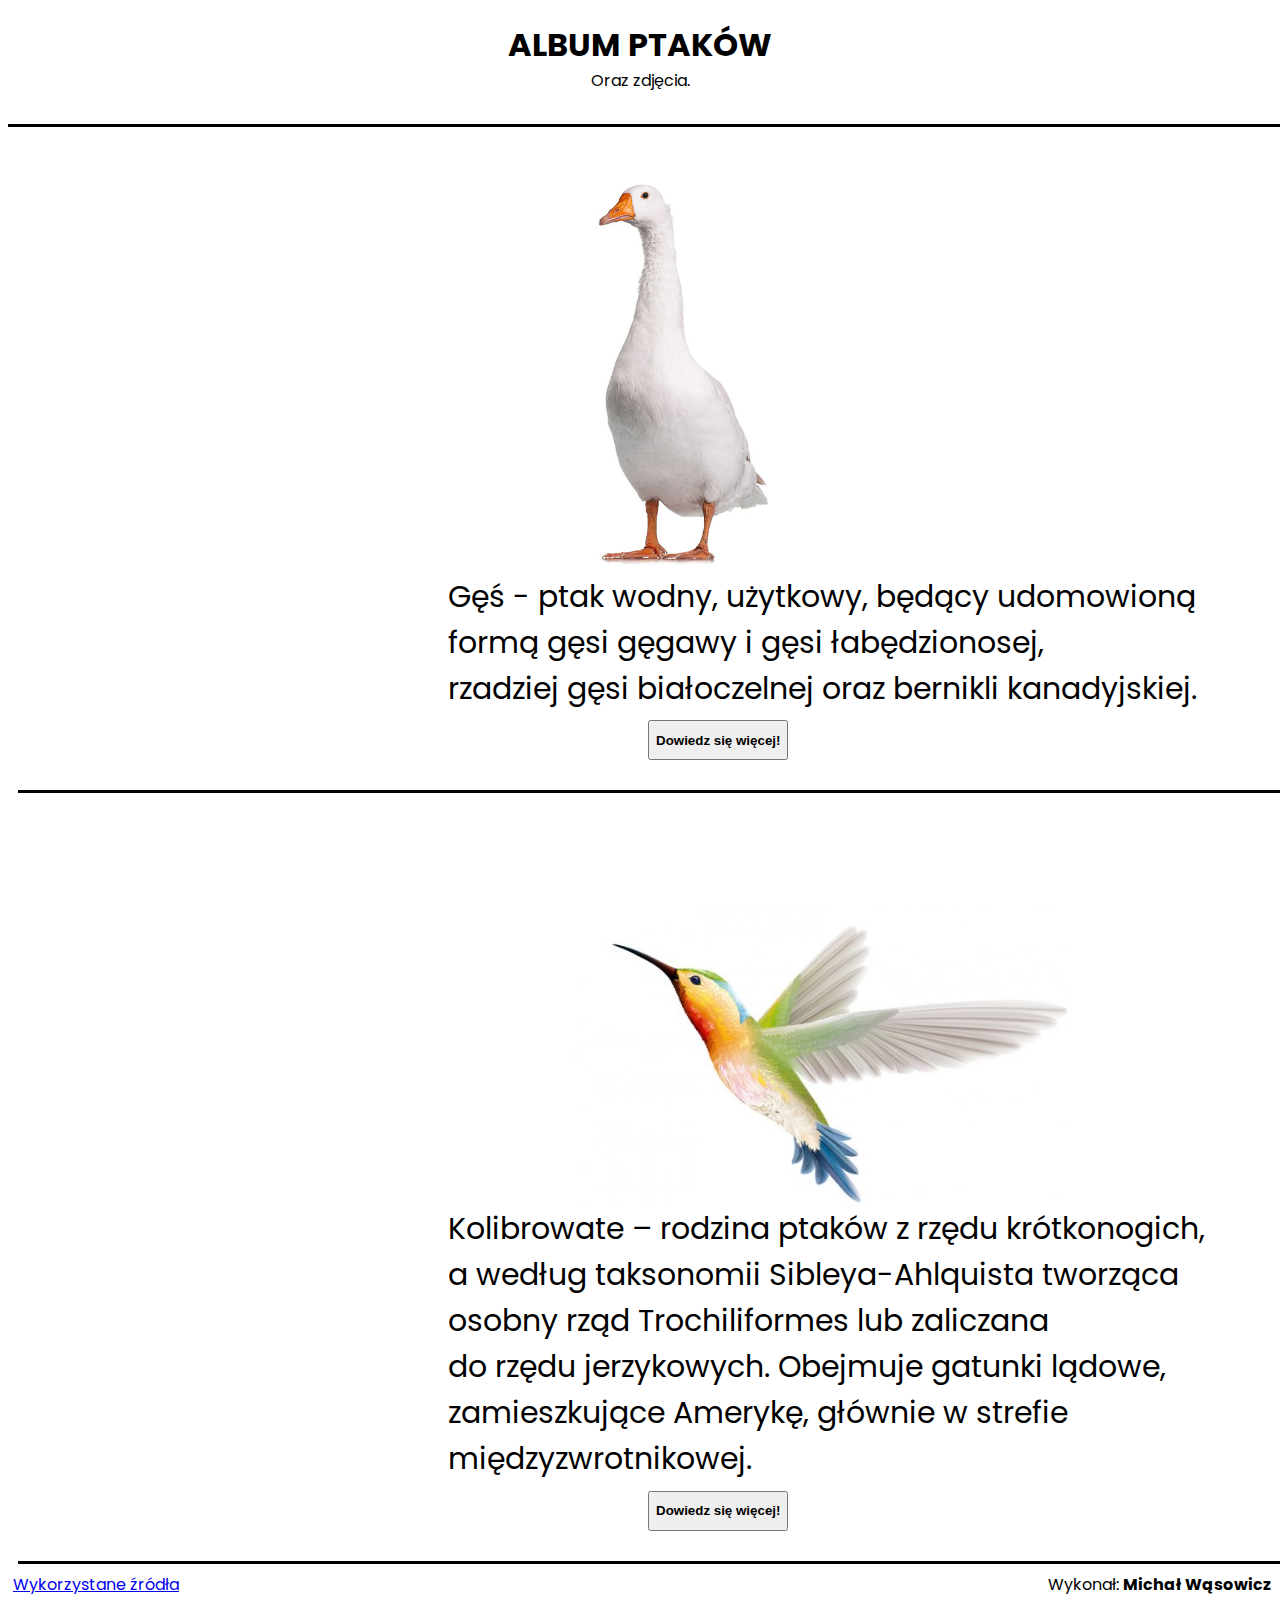
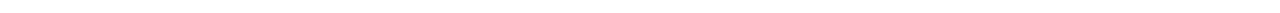
<file: index.html>
<!DOCTYPE html>
<html lang="pl">
<head>
    <meta charset="UTF-8">
    <meta http-equiv="X-UA-Compatible" content="IE=edge">
    <meta name="viewport" content="width=device-width, initial-scale=1.0">
    <title>Album Ptaków</title>
    <link rel="stylesheet" href="style.css">
    <!-- FONTY -->
    <link rel="preconnect" href="https://fonts.googleapis.com">
    <link rel="preconnect" href="https://fonts.gstatic.com" crossorigin>
    <link href="https://fonts.googleapis.com/css2?family=Poppins:wght@100;400&display=swap" rel="stylesheet"> 
</head>
<body>
<header>
    <h1>Album Ptaków</h1>
<p class="head">Oraz zdjęcia.</p>
<img src="Zdjecia/linia.jpg" alt="" style="margin-top: 5px;">
</header>
<main>
    <div class="pierwsze">
    <img src="Zdjecia/ges.jpg" alt="" class="Ges" style="float: right;">
    <p class="tekst_ges">Gęś - ptak wodny, użytkowy, będący udomowioną<br> 
        formą gęsi gęgawy i gęsi łabędzionosej, <br>rzadziej gęsi białoczelnej oraz bernikli kanadyjskiej. 
    <br> <input class="button" type="button" value="Dowiedz się więcej!" onClick="location.href='https://pl.wikipedia.org/wiki/G%C4%99%C5%9B_domowa'" />
    <img src="Zdjecia/linia.jpg" alt="" style="text-align: center; margin-left: -430px;">
 <div class="drugie">
    <img src="Zdjecia/koliber.jpg" alt="" class="Koliberpng" style="float: right;">
    <p class="koliber">Kolibrowate – rodzina ptaków z rzędu krótkonogich,<br>
         a według taksonomii Sibleya-Ahlquista tworząca osobny rząd Trochiliformes lub zaliczana <br>
         do rzędu jerzykowych. Obejmuje gatunki lądowe,<br>
          zamieszkujące Amerykę, głównie w strefie międzyzwrotnikowej. 
    <br> <input class="button1" type="button" value="Dowiedz się więcej!" onClick="location.href='https://pl.wikipedia.org/wiki/Kolibrowate'" />
    <img src="Zdjecia/linia.jpg" alt="" style="text-align: center; margin-left: -430px;">
</div>
<!-- footer -->
<footer>
   <p class="li">Wykonał: <strong>Michał Wąsowicz</strong></p>
   <a href="Podstrony/zrodla.html" class="a1" style="padding: 0px;">Wykorzystane źródła</a>
</footer>
</main>
</body>
</html>
</file>
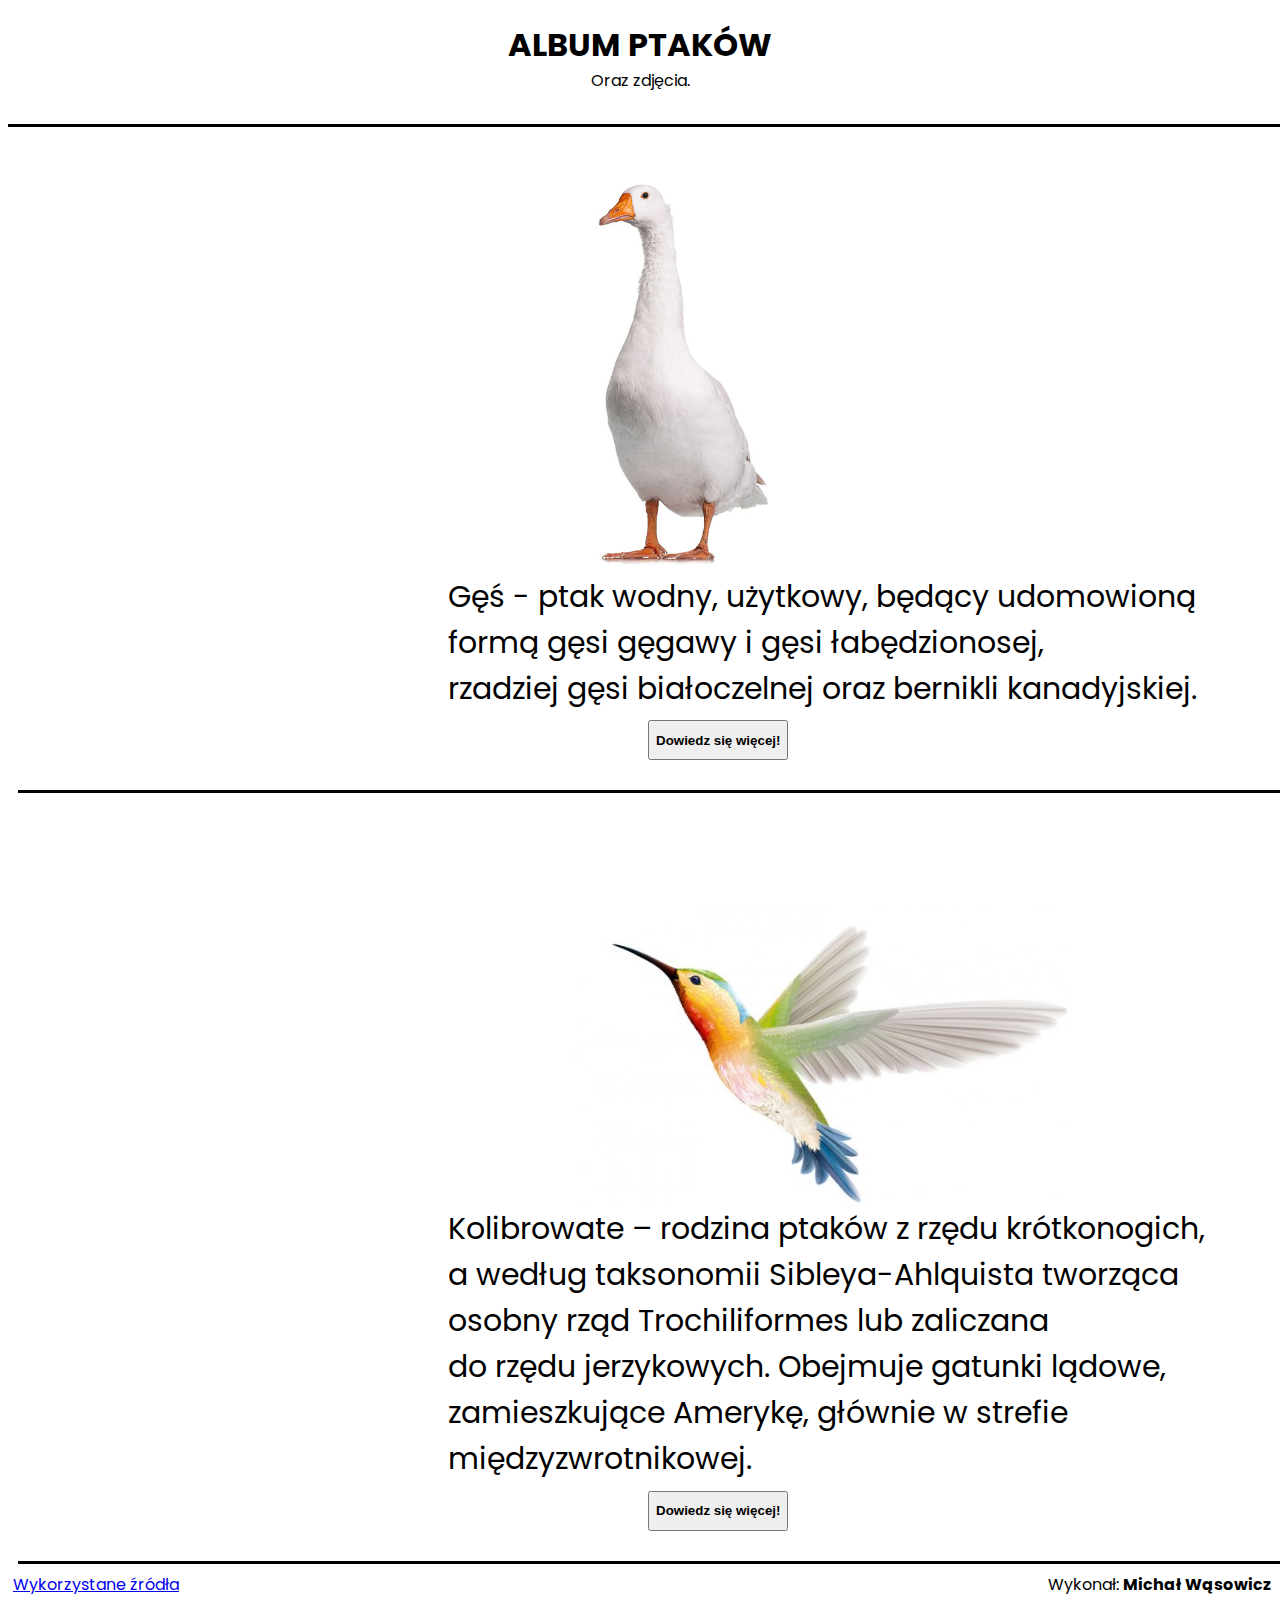
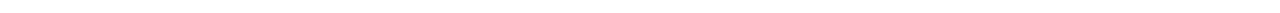
<file: main.html>
<!DOCTYPE html>
<html lang="pl">
<head>
    <meta charset="UTF-8">
    <meta http-equiv="X-UA-Compatible" content="IE=edge">
    <meta name="viewport" content="width=device-width, initial-scale=1.0">
    <title>Album Ptaków</title>
    <link rel="stylesheet" href="style.css">
    <!-- FONTY -->
    <link rel="preconnect" href="https://fonts.googleapis.com">
    <link rel="preconnect" href="https://fonts.gstatic.com" crossorigin>
    <link href="https://fonts.googleapis.com/css2?family=Poppins:wght@100;400&display=swap" rel="stylesheet"> 
</head>
<body>
<header>
    <h1>Album Ptaków</h1>
<p class="head">Oraz zdjęcia.</p>
<img src="Zdjecia/linia.jpg" alt="" style="margin-top: 5px;">
</header>
<main>
    <div class="pierwsze">
    <img src="Zdjecia/ges.jpg" alt="" class="Ges" style="float: right;">
    <p class="tekst_ges">Gęś - ptak wodny, użytkowy, będący udomowioną<br> 
        formą gęsi gęgawy i gęsi łabędzionosej, <br>rzadziej gęsi białoczelnej oraz bernikli kanadyjskiej. 
    <br> <input class="button" type="button" value="Dowiedz się więcej!" onClick="location.href='https://pl.wikipedia.org/wiki/G%C4%99%C5%9B_domowa'" />
    <img src="Zdjecia/linia.jpg" alt="" style="text-align: center; margin-left: -430px;">
 <div class="drugie">
    <img src="Zdjecia/koliber.jpg" alt="" class="Koliberpng" style="float: right;">
    <p class="koliber">Kolibrowate – rodzina ptaków z rzędu krótkonogich,<br>
         a według taksonomii Sibleya-Ahlquista tworząca osobny rząd Trochiliformes lub zaliczana <br>
         do rzędu jerzykowych. Obejmuje gatunki lądowe,<br>
          zamieszkujące Amerykę, głównie w strefie międzyzwrotnikowej. 
    <br> <input class="button1" type="button" value="Dowiedz się więcej!" onClick="location.href='https://pl.wikipedia.org/wiki/Kolibrowate'" />
    <img src="Zdjecia/linia.jpg" alt="" style="text-align: center; margin-left: -430px;">
</div>
<!-- footer -->
<footer>
   <p class="li">Wykonał: <strong>Michał Wąsowicz</strong></p>
   <a href="Podstrony/zrodla.html" class="a1" style="padding: 0px;">Wykorzystane źródła</a>
</footer>
</main>
</body>
</html>
</file>
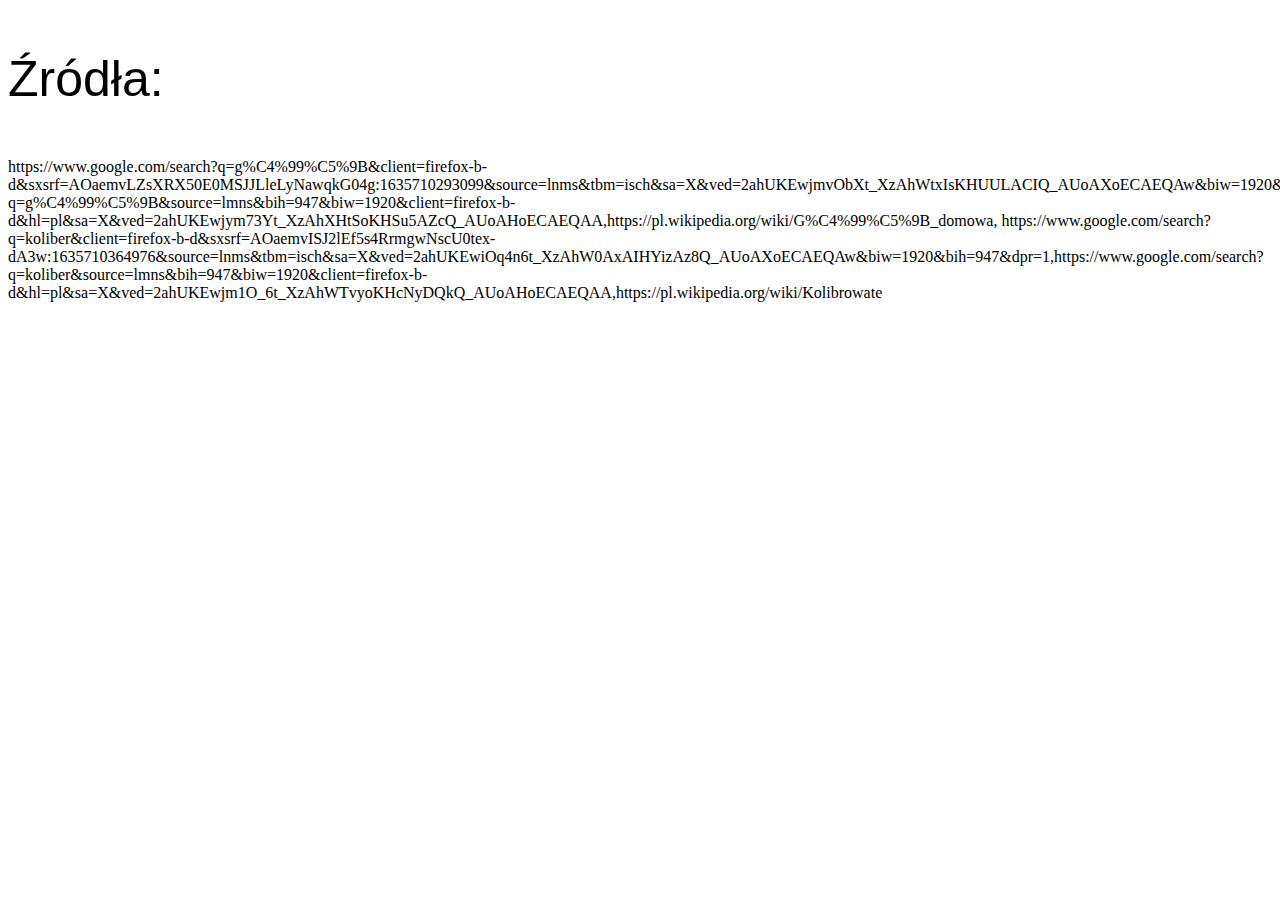
<file: Podstrony/zrodla.html>
<!DOCTYPE html>
<html lang="pl">
<head>
    <meta charset="UTF-8">
    <meta http-equiv="X-UA-Compatible" content="IE=edge">
    <meta name="viewport" content="width=device-width, initial-scale=1.0">
    <title>Wszelkie źródła</title>
</head>
<body>
    <p class="pierwsze źrodła" style="font-size: 50px; font-family: Arial, Helvetica, sans-serif;"> Źródła:</p>
<p>https://www.google.com/search?q=g%C4%99%C5%9B&client=firefox-b-d&sxsrf=AOaemvLZsXRX50E0MSJJLleLyNawqkG04g:1635710293099&source=lnms&tbm=isch&sa=X&ved=2ahUKEwjmvObXt_XzAhWtxIsKHUULACIQ_AUoAXoECAEQAw&biw=1920&bih=947&dpr=1#imgrc=gh7UgnF3VopwYM,https://www.google.com/search?q=g%C4%99%C5%9B&source=lmns&bih=947&biw=1920&client=firefox-b-d&hl=pl&sa=X&ved=2ahUKEwjym73Yt_XzAhXHtSoKHSu5AZcQ_AUoAHoECAEQAA,https://pl.wikipedia.org/wiki/G%C4%99%C5%9B_domowa, https://www.google.com/search?q=koliber&client=firefox-b-d&sxsrf=AOaemvISJ2lEf5s4RrmgwNscU0tex-dA3w:1635710364976&source=lnms&tbm=isch&sa=X&ved=2ahUKEwiOq4n6t_XzAhW0AxAIHYizAz8Q_AUoAXoECAEQAw&biw=1920&bih=947&dpr=1,https://www.google.com/search?q=koliber&source=lmns&bih=947&biw=1920&client=firefox-b-d&hl=pl&sa=X&ved=2ahUKEwjm1O_6t_XzAhWTvyoKHcNyDQkQ_AUoAHoECAEQAA,https://pl.wikipedia.org/wiki/Kolibrowate</p>
</body>
</html>
</file>
<file: style.css>
/* Odnosienie Do wszystkich elementów */
html {
color: black;
font-family: 'Poppins', sans-serif;
}
/* header */
header {
    text-align: center;
}
h1 {
    text-transform: uppercase;
    font-weight: 620;
    padding-bottom: 1px;
}
.head {
  padding-top: 1px;
  margin-top: -02%;
}
/* Main  */
  /* Tekst Pierwszy */
.tekst_ges,.koliber {
    margin-top: 100px;
    margin-left: 440px;
    font-size: 30px;
}

/* obrazy */
.Ges {
float: right;
height: 400px;
margin-top: -60px;
margin-right: 400px;
}
.Koliberpng {
    float: right;
    height: 300px;
    margin-right: 200px;
}
 /* Button  */
.button, .button1 {
    height: 40px;
text-align: center;
font-weight: bolder;
margin-left: 200px;
}
.button:hover,.button1:hover{
    text-transform: none;
    text-decoration: none;
color: black;
font-weight: bolder;
}
/* Footer  */
.a1 {
    margin-top: -41px;
    float: left;
    margin-left: 5px
}
.li {
    text-align: right;
    margin-top: -35px;
}
</file>
